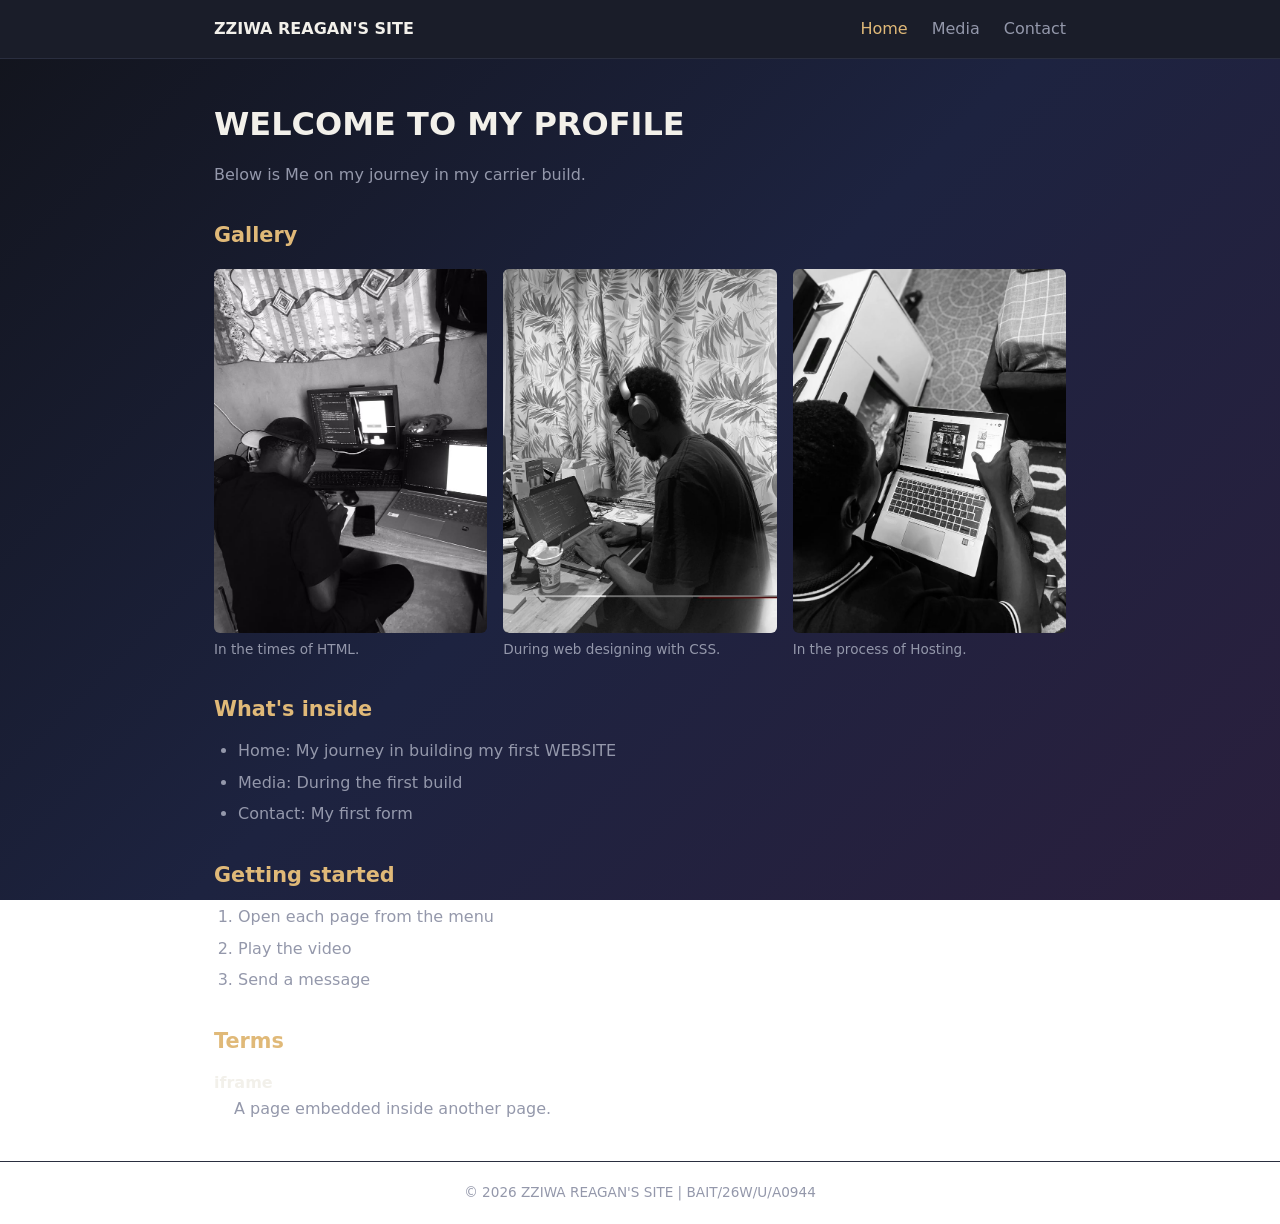
<file: index.html>
<!DOCTYPE html>
<html lang="en">
    <head>
        <meta charset="UTF-8">
        <meta name="viewport" content="width=device-width,initial-scale=1">
        <title>Home</title>
        <link rel="stylesheet" href="style.css">
    </head>
        <body>
<header>
    <nav>
        <strong>ZZIWA REAGAN'S SITE</strong>
<a href="index.html" class="active">Home</a>
<a href="media.html" >Media</a>
<a href="contact.html" >Contact</a></nav>
</header>
<main>
<h1>WELCOME TO MY PROFILE</h1>
<p>Below is Me on my journey in my carrier build.</p>
<h2>Gallery</h2>
<div class="gallery">
<figure><img src="f9928a21ea61d74bf6f012024cac0d2a.jpg" alt="HTML">
    <figcaption>In the times of HTML.</figcaption></figure>
<figure><img src="e6f5a2478ae4507d75791a1edfb27a95.jpg" alt="CSS">
    <figcaption>During web designing with CSS.</figcaption></figure>
<figure><img src="979809ac5b69744b5eea7c0d9574286a.jpg" alt="Hosting">
    <figcaption>In the process of Hosting.</figcaption>
</figure>
</div>
<h2>What's inside</h2>
<ul><li>Home: My journey in building my first WEBSITE</li><li>Media: During the first build</li>
    <li>Contact: My first form</li>
</ul>
<h2>Getting started</h2>
<ol><li>Open each page from the menu</li><li>Play the video</li>
    <li>Send a message</li>
</ol>
<h2>Terms</h2>
<dl><dt><strong>iframe</strong></dt><dd style="color:var(--dim);margin-left:20px">A page embedded inside another page.</dd></dl>
</main>
<footer>&copy; 2026 ZZIWA REAGAN'S SITE | BAIT/26W/U/A0944</footer>
</body>
</html>
</file>
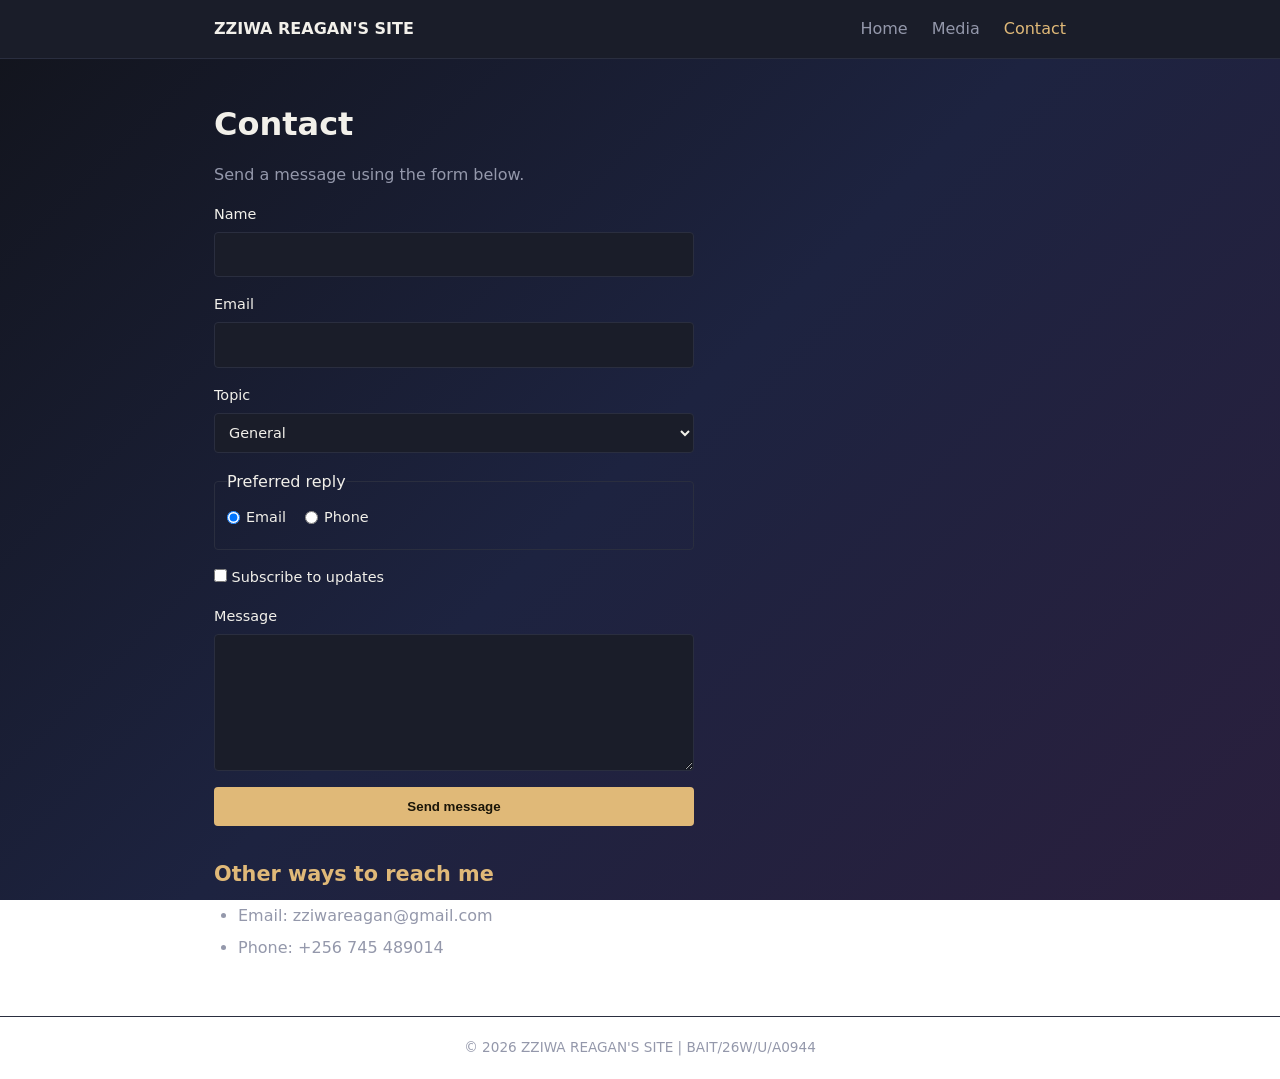
<file: contact.html>
<!DOCTYPE html>
<html lang="en">
    <head>
        <meta charset="UTF-8">
        <meta name="viewport" content="width=device-width,initial-scale=1">
        <title>Contact</title>
        <link rel="stylesheet" href="style.css">
    </head>
    <body>
<header>
    <nav>
        <strong>ZZIWA REAGAN'S SITE</strong>
<a href="index.html" >Home</a>
<a href="media.html" >Media</a>
<a href="contact.html" class="active">Contact</a>
</nav>
</header>
<main>
<h1>Contact</h1>
<p>Send a message using the form below.</p>
<form action="#" method="post">
<label>Name <input type="text" name="name" required></label>
<label>Email <input type="email" name="email" required></label>
<label>Topic <select name="topic">
    <option>General</option>
    <option>Support</option>
    <option>Feedback</option>
</select>
</label>
<fieldset>
    <legend>Preferred reply</legend>
<label><input type="radio" name="reply" value="email" checked> Email</label>
<label><input type="radio" name="reply" value="phone"> Phone</label>
</fieldset>
<label><span><input type="checkbox" name="news"> Subscribe to updates</span>
</label>
<label>Message <textarea name="message" rows="5" required></textarea>
</label>
<button type="submit">Send message</button>
</form>
<h2>Other ways to reach me</h2>
<ul>
    <li>Email: zziwareagan@gmail.com</li>
    <li>Phone: +256 745 489014</li>
</ul>
</main>
<footer>&copy; 2026 ZZIWA REAGAN'S SITE | BAIT/26W/U/A0944</footer>
</body>
</html>
</file>
<file: style.css>
:root{--bg:#12141c;--raised:#1a1d29;--line:#2a2e3f;--text:#f2f0ea;--dim:#9498ab;--accent:#e0b978}
*{box-sizing:border-box;margin:0;padding:0}
body{background:var(--bg);background:linear-gradient(135deg,#12141c 0%,#1d2340 50%,#2a1f3d 100%) fixed;min-height:100vh;color:var(--text);font-family:system-ui,sans-serif;line-height:1.6}
header{border-bottom:1px solid var(--line);background:var(--raised)}
nav{max-width:900px;margin:0 auto;padding:16px 24px;display:flex;gap:24px;flex-wrap:wrap;align-items:center}
nav strong{margin-right:auto}
nav a{color:var(--dim);text-decoration:none}
nav a:hover,nav a.active{color:var(--accent)}
main{max-width:900px;margin:0 auto;padding:40px 24px}
h1{font-size:2rem;margin-bottom:12px}
h2{font-size:1.3rem;margin:32px 0 12px;color:var(--accent)}
p{color:var(--dim);max-width:640px;margin-bottom:12px}
ul,ol{margin:0 0 16px 24px;color:var(--dim)}
li{margin-bottom:6px}
.gallery{display:grid;grid-template-columns:repeat(auto-fit,minmax(220px,1fr));gap:16px;margin-top:16px}
figure img{width:100%;border-radius:6px;display:block}
figcaption{font-size:.85rem;color:var(--dim);margin-top:6px}
video,iframe{width:100%;max-width:720px;border:1px solid var(--line);border-radius:6px;display:block;margin-top:12px}
iframe{height:360px}
form{display:grid;gap:16px;max-width:480px;margin-top:16px}
label{display:grid;gap:6px;font-size:.9rem}
input,select,textarea{background:var(--raised);border:1px solid var(--line);color:var(--text);padding:10px;border-radius:4px;font:inherit}
fieldset{border:1px solid var(--line);padding:12px;border-radius:4px}
fieldset label{display:inline-flex;gap:6px;margin-right:14px}
button{background:var(--accent);color:#1a1508;border:0;padding:12px;border-radius:4px;font-weight:600;cursor:pointer}
:focus-visible{outline:2px solid var(--accent);outline-offset:2px}
footer{border-top:1px solid var(--line);text-align:center;padding:20px;color:var(--dim);font-size:.85rem}
</file>
